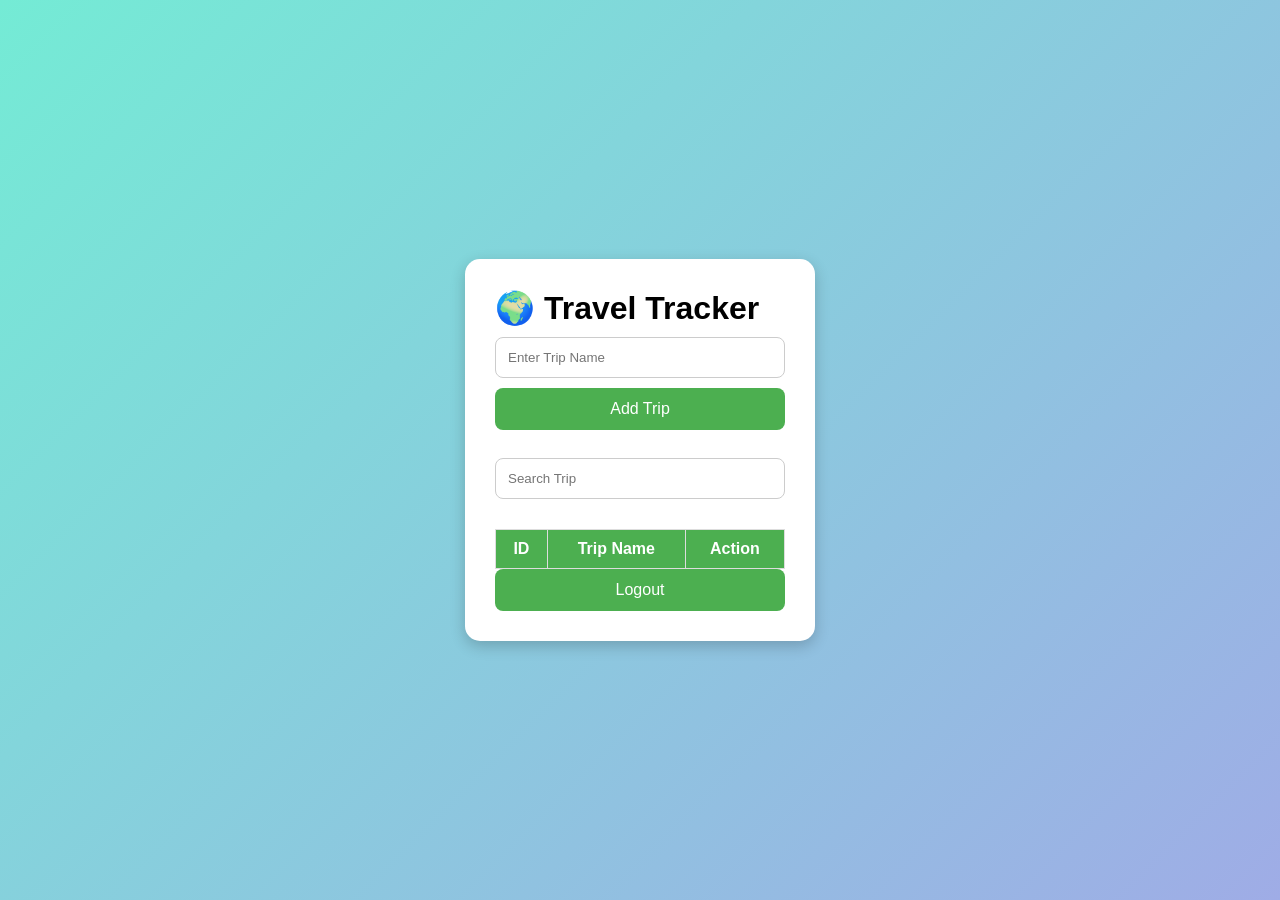
<file: Front_end/dashboard.html>
<!DOCTYPE html>
<html>
<head>
    <title>Travel Tracker Dashboard</title>
    <link rel="stylesheet" href="style.css">
</head>
<body>

<div class="container">

    <h1>🌍 Travel Tracker</h1>

    <input type="text" id="tripInput" placeholder="Enter Trip Name">
    <button onclick="addTrip()">Add Trip</button>

    <br><br>

    <input type="text"
           id="searchInput"
           placeholder="Search Trip"
           onkeyup="searchTrip()">
<table class="trip-table">
    <thead>
        <tr>
            <th>ID</th>
            <th>Trip Name</th>
            <th>Action</th>
        </tr>
    </thead>

    <tbody id="tripTable"></tbody>
</table>

    <button class="logout-btn" onclick="logout()">
        Logout
    </button>

</div>

<script src="script.js"></script>

</body>
</html>
</file>
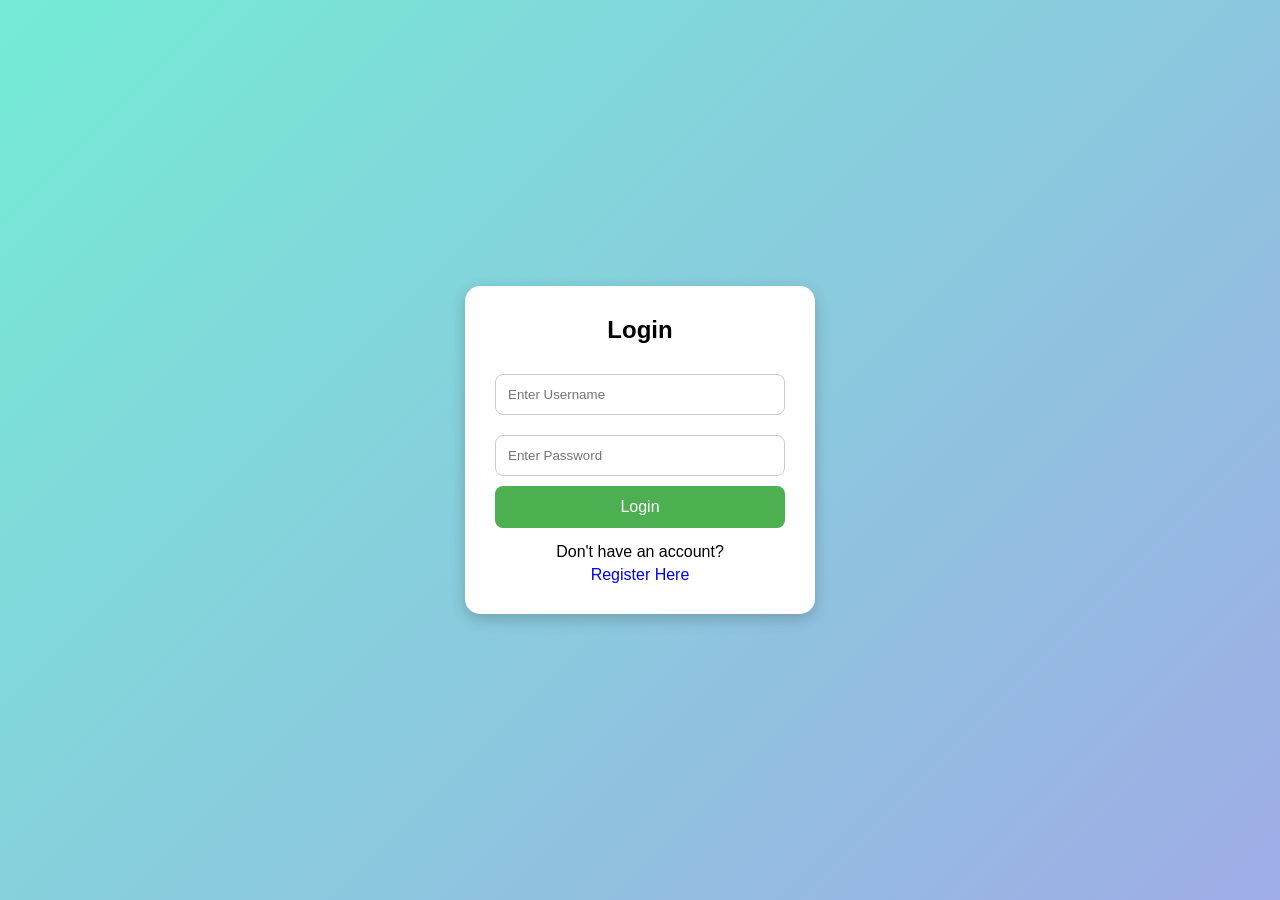
<file: Front_end/login.html>
<!DOCTYPE html>
<html>
<head>
    <title>Travel Tracker - Login</title>
    <link rel="stylesheet" href="style.css">
</head>
<body>

<div class="container">
    <h2>Login</h2>

    <input type="text" id="username" placeholder="Enter Username">

    <input type="password" id="password" placeholder="Enter Password">

    <button onclick="login()">Login</button>

    <p>Don't have an account?</p>

    <a href="register.html">Register Here</a>
</div>

<script src="script.js"></script>

</body>
</html>
</file>
<file: Front_end/style.css>
*{
    margin:0;
    padding:0;
    box-sizing:border-box;
}

body{
    font-family:Arial, sans-serif;
    background:linear-gradient(135deg,#74ebd5,#9face6);
    height:100vh;
    display:flex;
    justify-content:center;
    align-items:center;
}

.container{
    width:350px;
    background:white;
    padding:30px;
    border-radius:15px;
    box-shadow:0 5px 15px rgba(0,0,0,0.2);
}

h2{
    text-align:center;
    margin-bottom:20px;
}

input{
    width:100%;
    padding:12px;
    margin:10px 0;
    border:1px solid #ccc;
    border-radius:8px;
}

button{
    width:100%;
    padding:12px;
    border:none;
    border-radius:8px;
    background:#4CAF50;
    color:white;
    font-size:16px;
    cursor:pointer;
}

button:hover{
    background:#45a049;
}

p{
    text-align:center;
    margin-top:15px;
}

a{
    display:block;
    text-align:center;
    margin-top:5px;
    text-decoration:none;
}.trip-table{
    width:100%;
    border-collapse:collapse;
    margin-top:20px;
}

.trip-table th,
.trip-table td{
    border:1px solid #ddd;
    padding:10px;
    text-align:center;
}

.trip-table th{
    background:#4CAF50;
    color:white;
}

.trip-table tr:nth-child(even){
    background:#f2f2f2;
}
</file>
